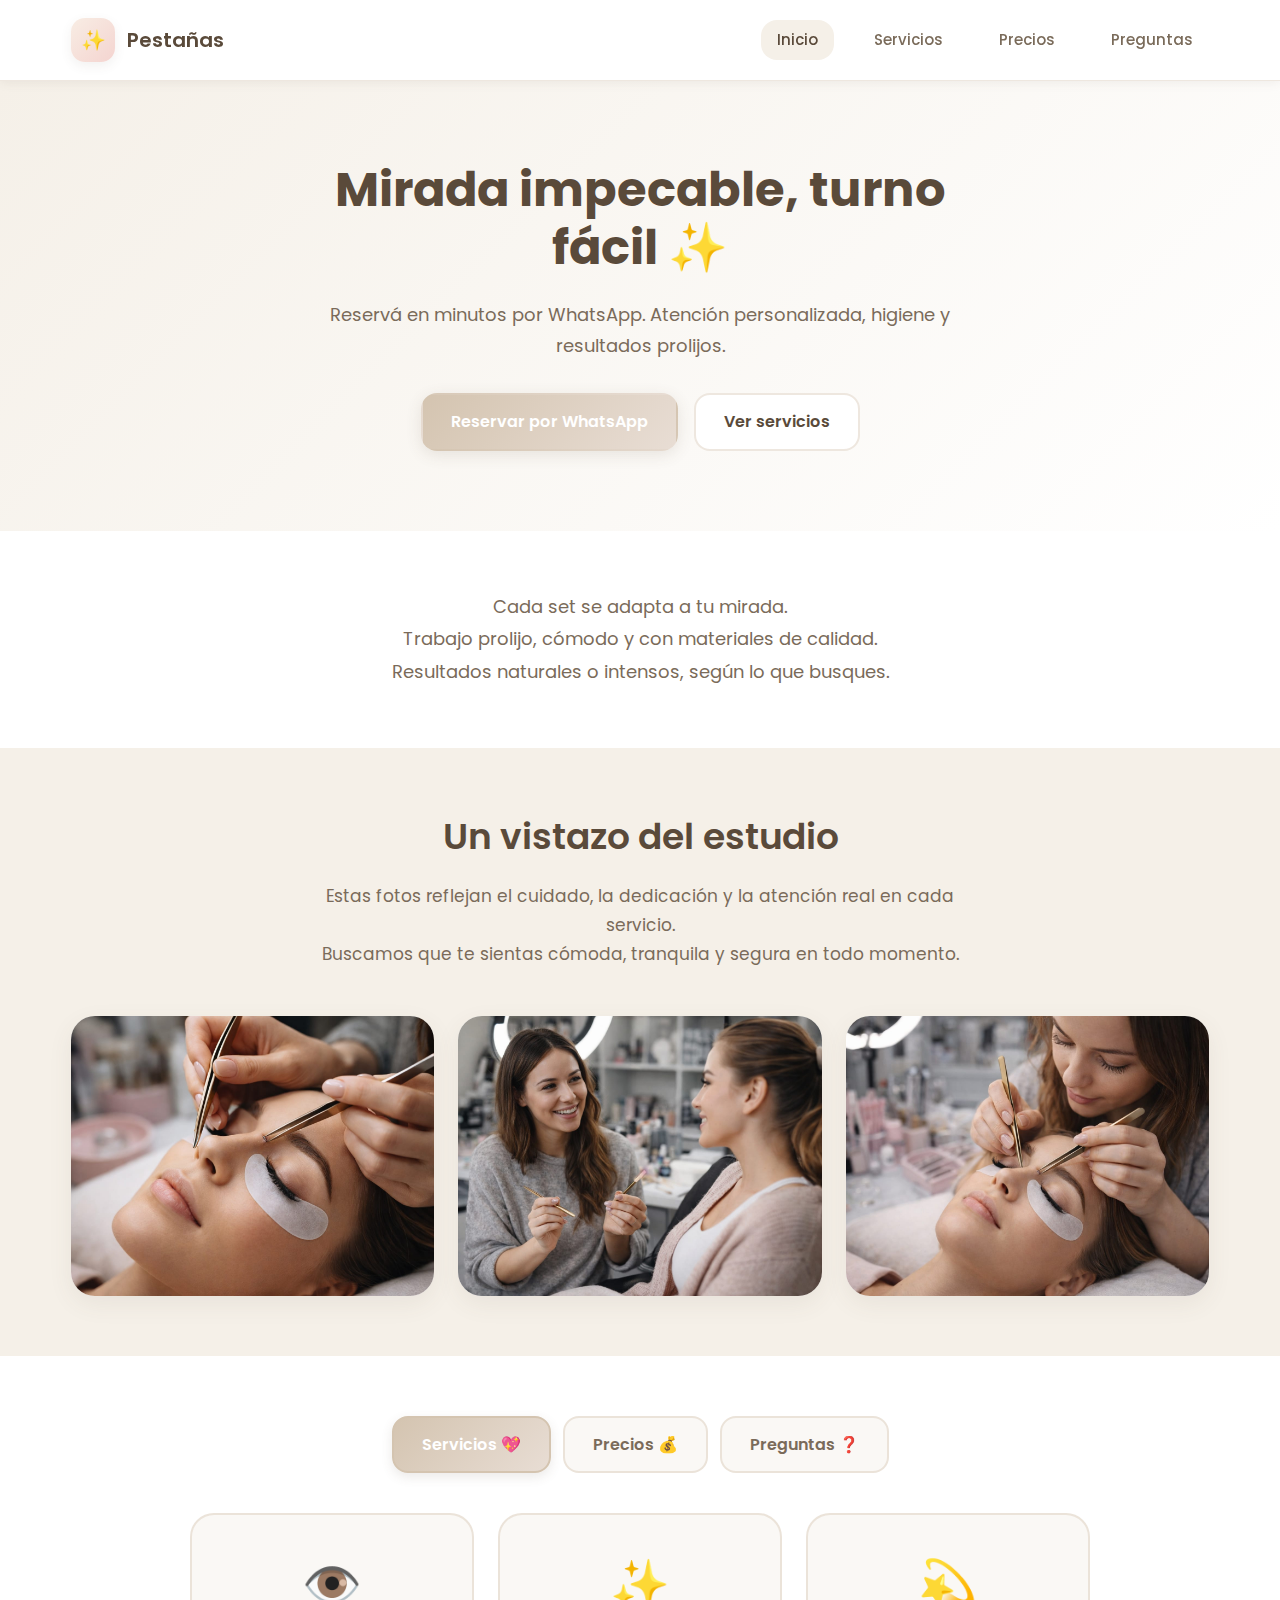
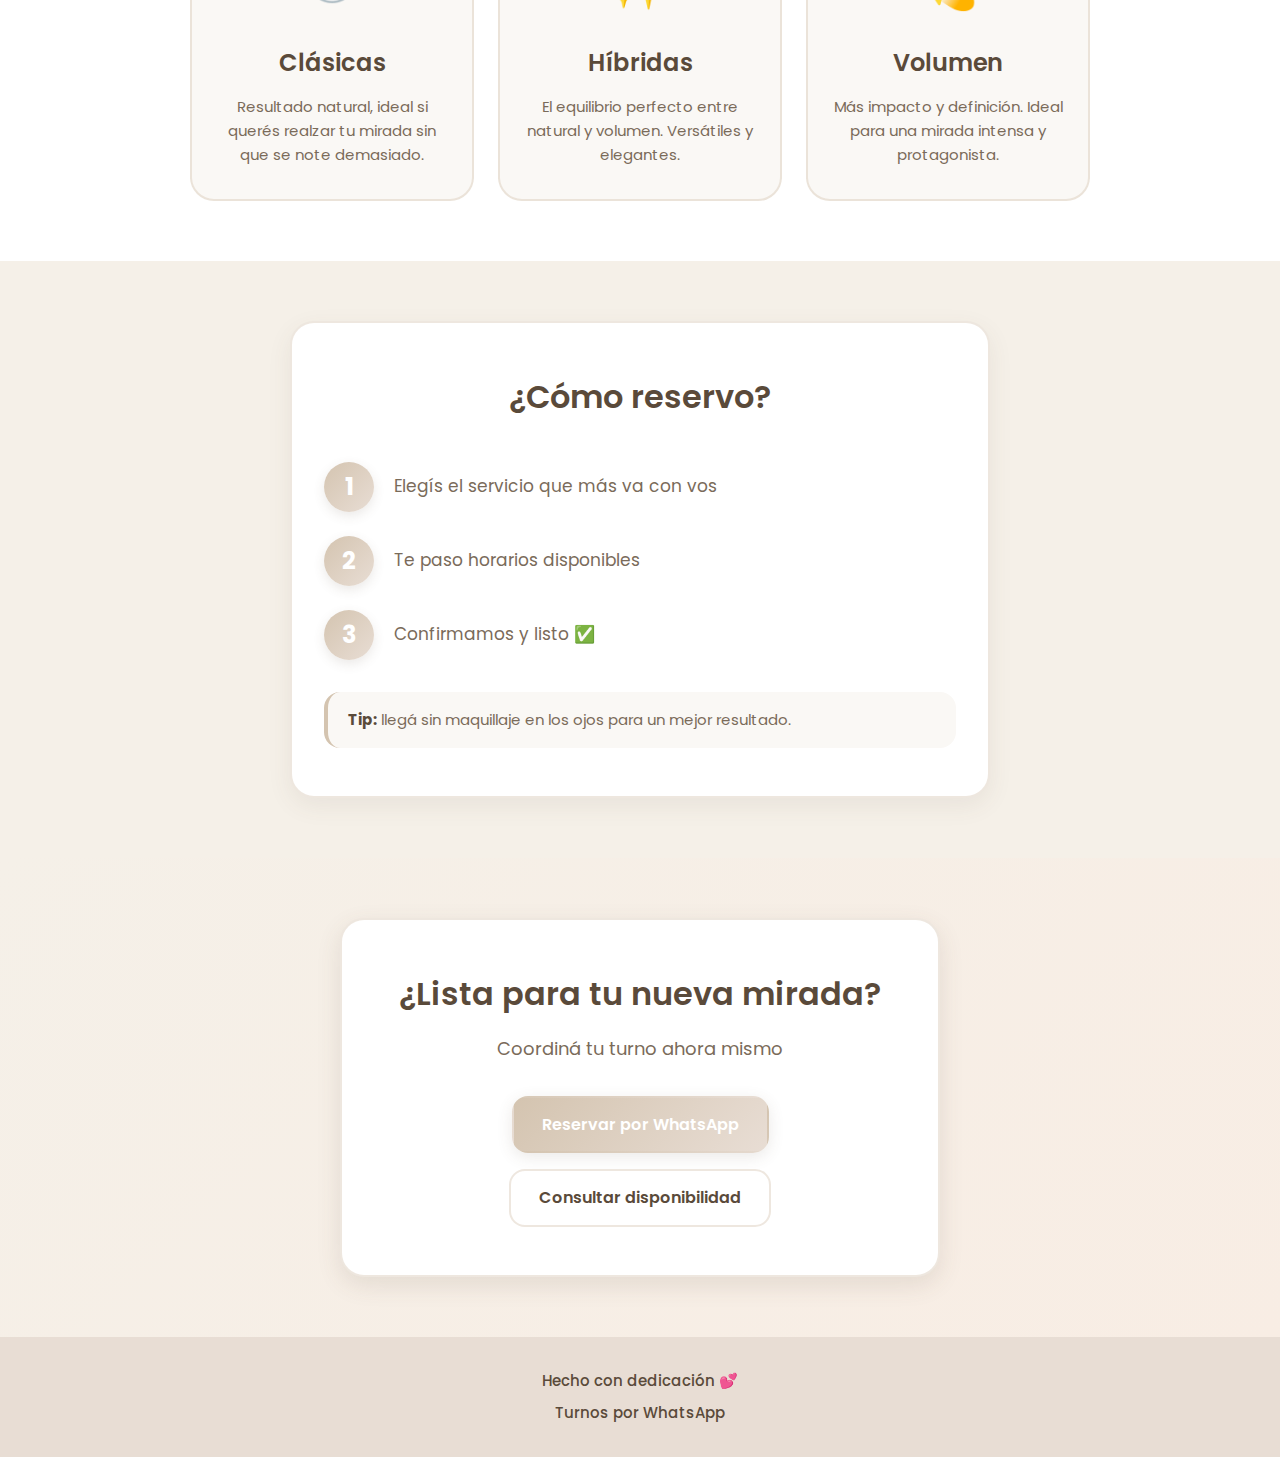
<file: index.html>
<!doctype html>
<html lang="es">
<head>
  <meta charset="utf-8" />
  <meta name="viewport" content="width=device-width,initial-scale=1" />
  <title>Pestañas - Mirada Impecable</title>
  <link rel="stylesheet" href="css/styles.css" />
  <link rel="preconnect" href="https://fonts.googleapis.com">
  <link rel="preconnect" href="https://fonts.gstatic.com" crossorigin>
  <link href="https://fonts.googleapis.com/css2?family=Poppins:wght@300;400;500;600;700&display=swap" rel="stylesheet">
</head>
<body>

<header class="header">
  <div class="container">
    <div class="header__inner">
      <div class="brand">
        <div class="brand__logo">✨</div>
        <span class="brand__text">Pestañas</span>
      </div>
      <nav class="nav">
        <a href="#inicio" class="nav__link active">Inicio</a>
        <a href="#servicios" class="nav__link" data-tab="servicios">Servicios</a>
        <a href="#precios" class="nav__link" data-tab="precios">Precios</a>
        <a href="#preguntas" class="nav__link" data-tab="preguntas">Preguntas</a>
      </nav>
    </div>
  </div>
</header>

<main>
  <!-- HERO SECTION -->
  <section id="inicio" class="hero">
    <div class="container">
      <div class="hero__content">
        <h1 class="hero__title">
          Mirada impecable, turno fácil ✨
        </h1>
        <p class="hero__subtitle">
          Reservá en minutos por WhatsApp. Atención personalizada, higiene y resultados prolijos.
        </p>
        <div class="hero__cta">
          <a href="https://wa.me/TUNUMERO" class="btn btn--primary" target="_blank">
            Reservar por WhatsApp
          </a>
          <a href="#servicios" class="btn btn--secondary" data-tab="servicios">
            Ver servicios
          </a>
        </div>
      </div>
    </div>
  </section>

  <!-- TEXTO DE APOYO -->
  <section class="section section--support">
    <div class="container">
      <p class="support__text">
        Cada set se adapta a tu mirada.<br>
        Trabajo prolijo, cómodo y con materiales de calidad.<br>
        Resultados naturales o intensos, según lo que busques.
      </p>
    </div>
  </section>

  <!-- GALERÍA DEL ESTUDIO -->
  <section class="section section--gallery">
    <div class="container">
      <div class="section__header">
        <h2 class="section__title">Un vistazo del estudio</h2>
        <p class="section__description">
          Estas fotos reflejan el cuidado, la dedicación y la atención real en cada servicio.<br>
          Buscamos que te sientas cómoda, tranquila y segura en todo momento.
        </p>
      </div>
      <div class="gallery">
        <div class="gallery__grid">
          <div class="gallery__item">
            <img src="images/estudio1.jpg" alt="Estudio de pestañas" onerror="this.src='data:image/svg+xml,%3Csvg xmlns=\'http://www.w3.org/2000/svg\' width=\'400\' height=\'300\'%3E%3Crect fill=\'%23f5f0e8\' width=\'400\' height=\'300\'/%3E%3Ctext x=\'50%25\' y=\'50%25\' text-anchor=\'middle\' dy=\'.3em\' fill=\'%23d4c4b0\' font-family=\'Arial\' font-size=\'18\'%3EImagen del estudio%3C/text%3E%3C/svg%3E'">
          </div>
          <div class="gallery__item">
            <img src="images/estudio2.jpg" alt="Estudio de pestañas" onerror="this.src='data:image/svg+xml,%3Csvg xmlns=\'http://www.w3.org/2000/svg\' width=\'400\' height=\'300\'%3E%3Crect fill=\'%23f5f0e8\' width=\'400\' height=\'300\'/%3E%3Ctext x=\'50%25\' y=\'50%25\' text-anchor=\'middle\' dy=\'.3em\' fill=\'%23d4c4b0\' font-family=\'Arial\' font-size=\'18\'%3EImagen del estudio%3C/text%3E%3C/svg%3E'">
          </div>
          <div class="gallery__item">
            <img src="images/estudio3.jpg" alt="Estudio de pestañas" onerror="this.src='data:image/svg+xml,%3Csvg xmlns=\'http://www.w3.org/2000/svg\' width=\'400\' height=\'300\'%3E%3Crect fill=\'%23f5f0e8\' width=\'400\' height=\'300\'/%3E%3Ctext x=\'50%25\' y=\'50%25\' text-anchor=\'middle\' dy=\'.3em\' fill=\'%23d4c4b0\' font-family=\'Arial\' font-size=\'18\'%3EImagen del estudio%3C/text%3E%3C/svg%3E'">
          </div>
        </div>
      </div>
    </div>
  </section>

  <!-- SECCIÓN DE PESTAÑAS -->
  <section class="section section--tabs">
    <div class="container">
      <div class="tabs">
        <div class="tabs__header">
          <button class="tabs__button active" data-tab="servicios">Servicios 💖</button>
          <button class="tabs__button" data-tab="precios">Precios 💰</button>
          <button class="tabs__button" data-tab="preguntas">Preguntas ❓</button>
        </div>

        <!-- CONTENIDO DE SERVICIOS -->
        <div id="tab-servicios" class="tabs__content active">
          <div class="services">
            <div class="service-card">
              <div class="service-card__icon">👁️</div>
              <h3 class="service-card__title">Clásicas</h3>
              <p class="service-card__description">
                Resultado natural, ideal si querés realzar tu mirada sin que se note demasiado.
              </p>
            </div>
            <div class="service-card">
              <div class="service-card__icon">✨</div>
              <h3 class="service-card__title">Híbridas</h3>
              <p class="service-card__description">
                El equilibrio perfecto entre natural y volumen. Versátiles y elegantes.
              </p>
            </div>
            <div class="service-card">
              <div class="service-card__icon">💫</div>
              <h3 class="service-card__title">Volumen</h3>
              <p class="service-card__description">
                Más impacto y definición. Ideal para una mirada intensa y protagonista.
              </p>
            </div>
          </div>
        </div>

        <!-- CONTENIDO DE PRECIOS -->
        <div id="tab-precios" class="tabs__content">
          <div class="prices">
            <p class="prices__note">
              Los valores pueden variar según el tipo de set y retoques.<br>
              Consultá por WhatsApp y te asesoro según lo que buscás.
            </p>
            <div class="price-card">
              <h3 class="price-card__title">Clásicas</h3>
              <p class="price-card__price">Consultar</p>
            </div>
            <div class="price-card">
              <h3 class="price-card__title">Híbridas</h3>
              <p class="price-card__price">Consultar</p>
            </div>
            <div class="price-card">
              <h3 class="price-card__title">Volumen</h3>
              <p class="price-card__price">Consultar</p>
            </div>
          </div>
        </div>

        <!-- CONTENIDO DE PREGUNTAS -->
        <div id="tab-preguntas" class="tabs__content">
          <div class="faq">
            <details class="faq__item">
              <summary class="faq__question">¿Cuánto duran?</summary>
              <p class="faq__answer">
                Depende del cuidado y del ciclo natural de tus pestañas. Te explico todo después del servicio.
              </p>
            </details>
            <details class="faq__item">
              <summary class="faq__question">¿Puedo venir maquillada?</summary>
              <p class="faq__answer">
                Lo ideal es venir sin maquillaje en los ojos para que el resultado sea más prolijo.
              </p>
            </details>
            <details class="faq__item">
              <summary class="faq__question">¿Qué tengo que evitar después?</summary>
              <p class="faq__answer">
                Evitar frotar los ojos y el vapor fuerte durante las primeras horas.
              </p>
            </details>
          </div>
        </div>
      </div>
    </div>
  </section>

  <!-- CÓMO RESERVAR -->
  <section class="section section--reservar">
    <div class="container">
      <div class="reservar-card">
        <h2 class="reservar-card__title">¿Cómo reservo?</h2>
        <div class="reservar-card__steps">
          <div class="step">
            <div class="step__number">1</div>
            <p class="step__text">Elegís el servicio que más va con vos</p>
          </div>
          <div class="step">
            <div class="step__number">2</div>
            <p class="step__text">Te paso horarios disponibles</p>
          </div>
          <div class="step">
            <div class="step__number">3</div>
            <p class="step__text">Confirmamos y listo ✅</p>
          </div>
        </div>
        <p class="reservar-card__tip">
          <strong>Tip:</strong> llegá sin maquillaje en los ojos para un mejor resultado.
        </p>
      </div>
    </div>
  </section>

  <!-- CTA FINAL -->
  <section class="section section--cta">
    <div class="container">
      <div class="cta-box">
        <h2 class="cta-box__title">¿Lista para tu nueva mirada?</h2>
        <p class="cta-box__text">Coordiná tu turno ahora mismo</p>
        <div class="cta-box__buttons">
          <a href="https://wa.me/TUNUMERO" class="btn btn--primary" target="_blank">
            Reservar por WhatsApp
          </a>
          <a href="https://wa.me/TUNUMERO" class="btn btn--secondary" target="_blank">
            Consultar disponibilidad
          </a>
        </div>
      </div>
    </div>
  </section>
</main>

<footer class="footer">
  <div class="container">
    <div class="footer__content">
      <p class="footer__text">Hecho con dedicación 💕</p>
      <p class="footer__text">Turnos por WhatsApp</p>
    </div>
  </div>
</footer>

<script src="js/app.js"></script>
</body>
</html>
</file>
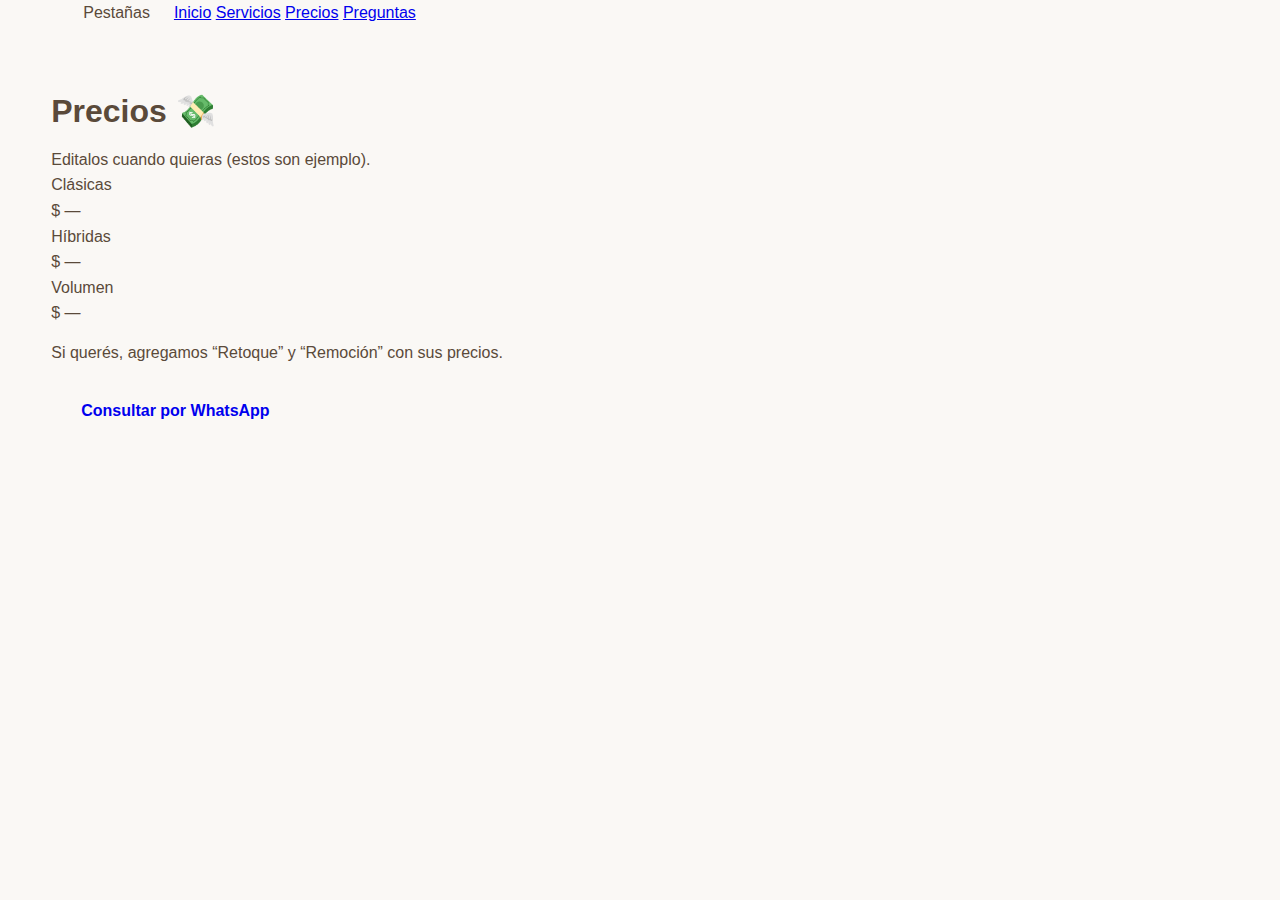
<file: precios.html>
<!doctype html>
<html lang="es">
<head>
  <meta charset="utf-8" />
  <meta name="viewport" content="width=device-width,initial-scale=1" />
  <title>Precios | Pestañas</title>
  <link rel="stylesheet" href="css/styles.css" />
</head>
<body>

<header>
  <div class="container nav">
    <div class="brand"><span class="dot"></span><span>Pestañas</span></div>
    <nav class="links">
      <a href="index.html">Inicio</a>
      <a href="servicios.html">Servicios</a>
      <a href="precios.html">Precios</a>
      <a href="preguntas.html">Preguntas</a>
    </nav>
  </div>
</header>

<main class="container section">
  <h1 style="margin:0 0 10px;">Precios 💸</h1>
  <p class="lead" style="margin-top:0;">Editalos cuando quieras (estos son ejemplo).</p>

  <div class="grid3">
    <div class="card">
      <div class="h2">Clásicas</div>
      <p class="small">$ —</p>
    </div>
    <div class="card">
      <div class="h2">Híbridas</div>
      <p class="small">$ —</p>
    </div>
    <div class="card">
      <div class="h2">Volumen</div>
      <p class="small">$ —</p>
    </div>
  </div>

  <div class="card" style="margin-top:14px;">
    <p class="small" style="margin:0;">
      Si querés, agregamos “Retoque” y “Remoción” con sus precios.
    </p>
  </div>

  <div class="cta" style="margin-top:16px;">
    <a class="btn primary" href="javascript:void(0)">
      Consultar por WhatsApp
    </a>
  </div>
</main>

<script src="js/app.js"></script>
</body>
</html>
</file>
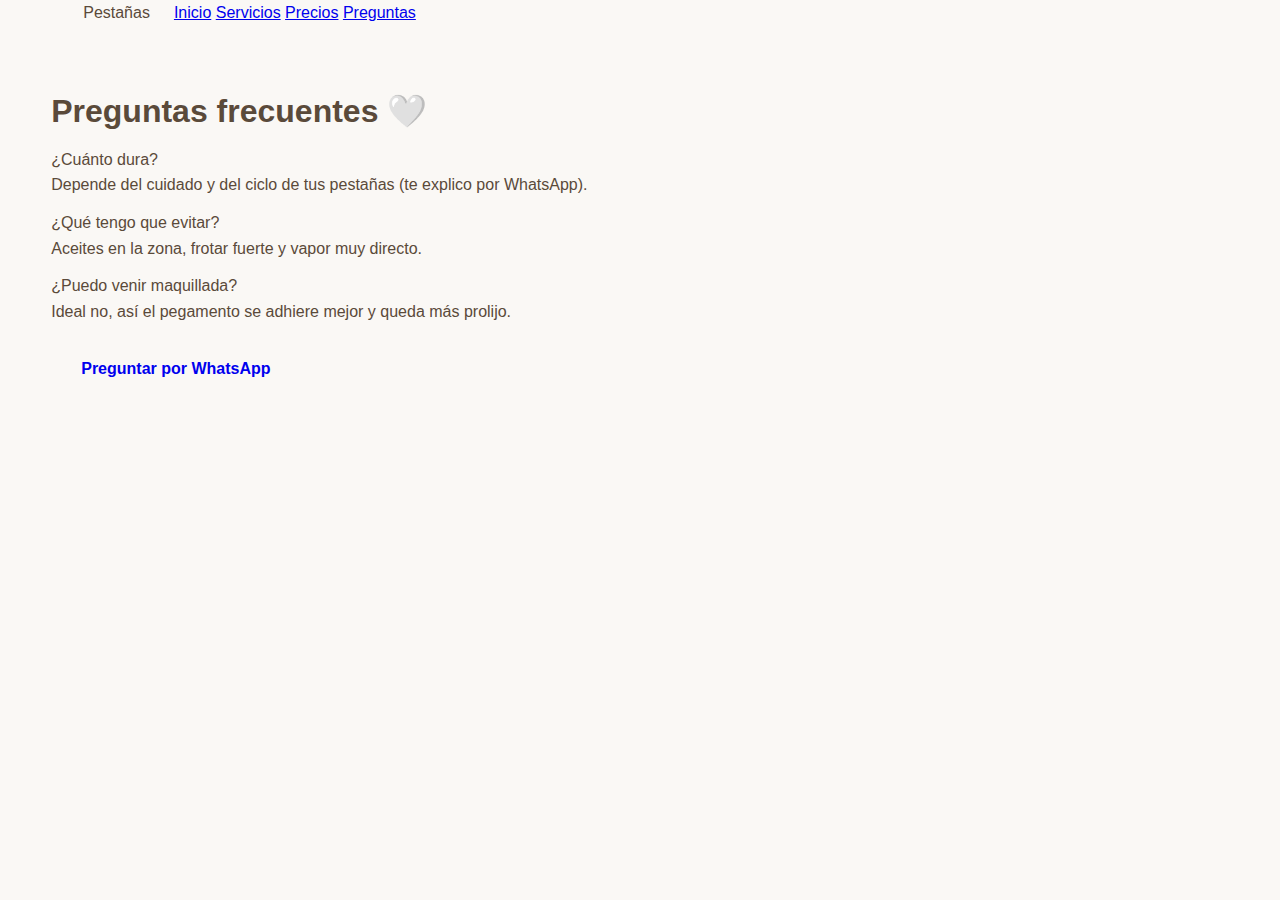
<file: preguntas.html>
<!doctype html>
<html lang="es">
<head>
  <meta charset="utf-8" />
  <meta name="viewport" content="width=device-width,initial-scale=1" />
  <title>Preguntas | Pestañas</title>
  <link rel="stylesheet" href="css/styles.css" />
</head>
<body>

<header>
  <div class="container nav">
    <div class="brand"><span class="dot"></span><span>Pestañas</span></div>
    <nav class="links">
      <a href="index.html">Inicio</a>
      <a href="servicios.html">Servicios</a>
      <a href="precios.html">Precios</a>
      <a href="preguntas.html">Preguntas</a>
    </nav>
  </div>
</header>

<main class="container section">
  <h1 style="margin:0 0 10px;">Preguntas frecuentes 🤍</h1>

  <div class="card" style="margin-bottom:12px;">
    <div class="h2">¿Cuánto dura?</div>
    <p class="small">Depende del cuidado y del ciclo de tus pestañas (te explico por WhatsApp).</p>
  </div>

  <div class="card" style="margin-bottom:12px;">
    <div class="h2">¿Qué tengo que evitar?</div>
    <p class="small">Aceites en la zona, frotar fuerte y vapor muy directo.</p>
  </div>

  <div class="card">
    <div class="h2">¿Puedo venir maquillada?</div>
    <p class="small">Ideal no, así el pegamento se adhiere mejor y queda más prolijo.</p>
  </div>

  <div class="cta" style="margin-top:16px;">
    <a class="btn primary" href="javascript:void(0)">
      Preguntar por WhatsApp
    </a>
  </div>
</main>

<script src="js/app.js"></script>
</body>
</html>
</file>
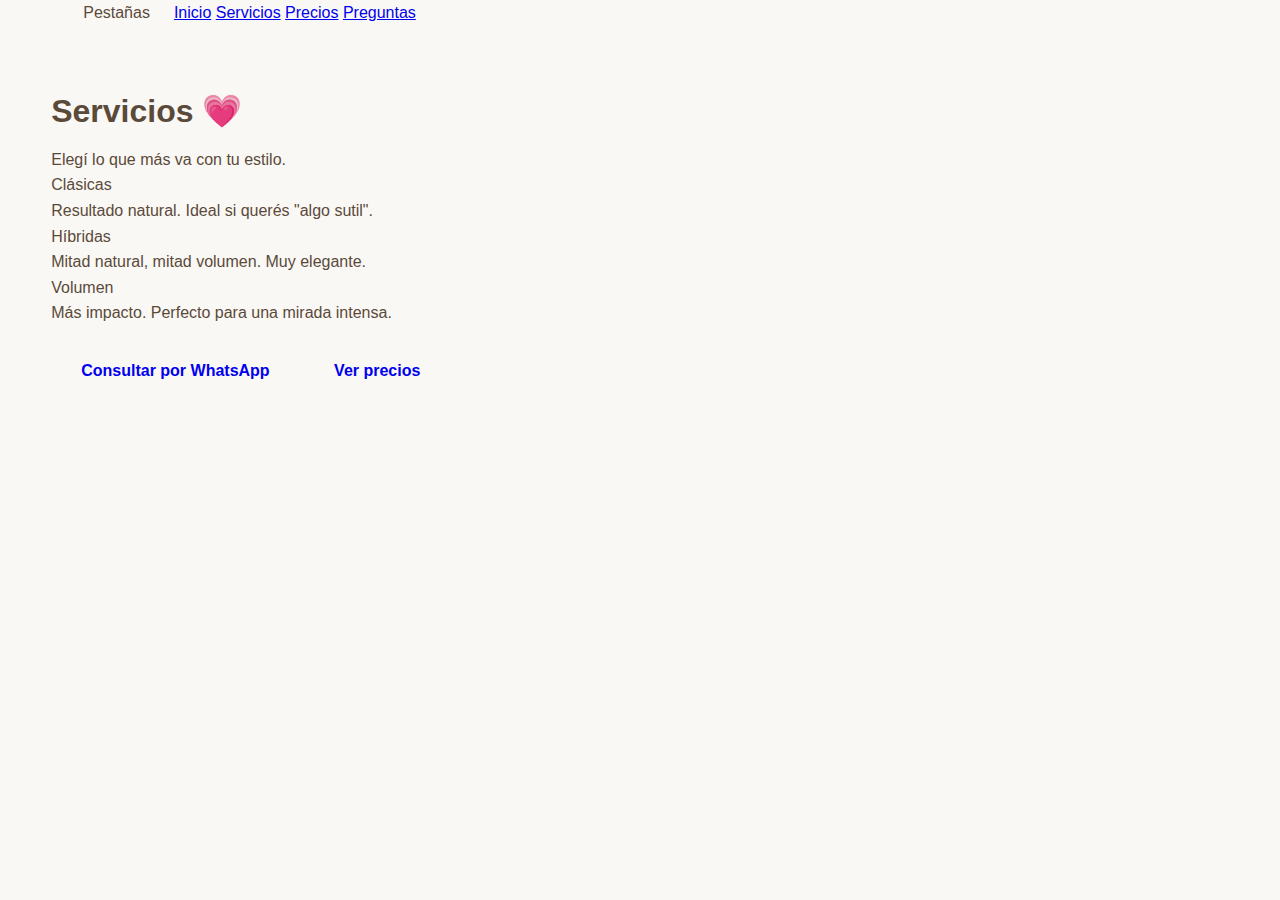
<file: servicios.html>
<!doctype html>
<html lang="es">
<head>
  <meta charset="utf-8" />
  <meta name="viewport" content="width=device-width,initial-scale=1" />
  <title>Servicios | Pestañas</title>
  <link rel="stylesheet" href="css/styles.css" />
</head>
<body>

<header>
  <div class="container nav">
    <div class="brand"><span class="dot"></span><span>Pestañas</span></div>
    <nav class="links">
      <a href="index.html">Inicio</a>
      <a href="servicios.html">Servicios</a>
      <a href="precios.html">Precios</a>
      <a href="preguntas.html">Preguntas</a>
    </nav>
  </div>
</header>

<main class="container section">
  <h1 style="margin:0 0 10px;">Servicios 💗</h1>
  <p class="lead" style="margin-top:0;">Elegí lo que más va con tu estilo.</p>

  <div class="grid3">
    <div class="card">
      <div class="h2">Clásicas</div>
      <p class="small">Resultado natural. Ideal si querés "algo sutil".</p>
    </div>
    <div class="card">
      <div class="h2">Híbridas</div>
      <p class="small">Mitad natural, mitad volumen. Muy elegante.</p>
    </div>
    <div class="card">
      <div class="h2">Volumen</div>
      <p class="small">Más impacto. Perfecto para una mirada intensa.</p>
    </div>
  </div>

  <div class="cta" style="margin-top:16px;">
    <a class="btn primary" href="javascript:void(0)">
      Consultar por WhatsApp
    </a>
    <a class="btn ghost" href="precios.html">Ver precios</a>
  </div>
</main>

<script src="js/app.js"></script>
</body>
</html>
</file>
<file: css/styles.css>
/* Variables de colores - Beige y blanco, tonos pasteles */
:root {
  --beige-light: #faf8f5;
  --beige-soft: #f5f0e8;
  --beige-medium: #e8ddd4;
  --beige-dark: #d4c4b0;
  --white: #ffffff;
  --text-dark: #5a4a3a;
  --text-medium: #7a6b5a;
  --text-light: #9a8b7a;
  --accent-rose: #f4d4d0;
  --accent-cream: #f8ede4;
  --shadow-soft: rgba(90, 74, 58, 0.08);
  --shadow-medium: rgba(90, 74, 58, 0.12);
  --border-color: rgba(212, 196, 176, 0.4);
  --radius: 24px;
  --radius-small: 16px;
}

* {
  box-sizing: border-box;
  margin: 0;
  padding: 0;
}

html {
  scroll-behavior: smooth;
}

body {
  font-family: 'Poppins', -apple-system, BlinkMacSystemFont, 'Segoe UI', sans-serif;
  background: var(--beige-light);
  color: var(--text-dark);
  line-height: 1.6;
  font-size: 16px;
}

.container {
  width: min(1200px, 92%);
  margin: 0 auto;
  padding: 0 20px;
}

/* HEADER */
.header {
  background: var(--white);
  border-bottom: 1px solid var(--border-color);
  position: sticky;
  top: 0;
  z-index: 100;
  box-shadow: 0 2px 10px var(--shadow-soft);
}

.header__inner {
  display: flex;
  align-items: center;
  justify-content: space-between;
  padding: 18px 0;
  gap: 20px;
}

.brand {
  display: flex;
  align-items: center;
  gap: 12px;
}

.brand__logo {
  width: 44px;
  height: 44px;
  background: linear-gradient(135deg, var(--accent-cream), var(--accent-rose));
  border-radius: 14px;
  display: flex;
  align-items: center;
  justify-content: center;
  font-size: 20px;
  box-shadow: 0 4px 12px var(--shadow-soft);
}

.brand__text {
  font-size: 20px;
  font-weight: 600;
  color: var(--text-dark);
}

.nav {
  display: flex;
  gap: 24px;
  align-items: center;
}

.nav__link {
  color: var(--text-medium);
  text-decoration: none;
  font-weight: 500;
  font-size: 15px;
  padding: 8px 16px;
  border-radius: var(--radius-small);
  transition: all 0.3s ease;
}

.nav__link:hover,
.nav__link.active {
  color: var(--text-dark);
  background: var(--beige-soft);
}

/* HERO SECTION */
.hero {
  background: linear-gradient(135deg, var(--beige-soft) 0%, var(--white) 100%);
  padding: 80px 0;
  text-align: center;
}

.hero__content {
  max-width: 700px;
  margin: 0 auto;
}

.hero__title {
  font-size: 48px;
  font-weight: 700;
  color: var(--text-dark);
  margin-bottom: 24px;
  line-height: 1.2;
}

.hero__subtitle {
  font-size: 18px;
  color: var(--text-medium);
  margin-bottom: 32px;
  line-height: 1.7;
}

.hero__cta {
  display: flex;
  gap: 16px;
  justify-content: center;
  flex-wrap: wrap;
}

/* BOTONES */
.btn {
  display: inline-flex;
  align-items: center;
  justify-content: center;
  padding: 14px 28px;
  border-radius: var(--radius-small);
  font-weight: 600;
  font-size: 16px;
  text-decoration: none;
  border: 2px solid transparent;
  transition: all 0.3s ease;
  cursor: pointer;
  font-family: inherit;
}

.btn--primary {
  background: linear-gradient(135deg, var(--beige-dark), var(--beige-medium));
  color: var(--white);
  box-shadow: 0 4px 16px var(--shadow-medium);
}

.btn--primary:hover {
  transform: translateY(-2px);
  box-shadow: 0 6px 20px var(--shadow-medium);
}

.btn--secondary {
  background: var(--white);
  color: var(--text-dark);
  border-color: var(--border-color);
}

.btn--secondary:hover {
  background: var(--beige-soft);
  border-color: var(--beige-dark);
}

/* SECCIONES */
.section {
  padding: 60px 0;
}

.section--support {
  background: var(--white);
  text-align: center;
}

.support__text {
  font-size: 18px;
  color: var(--text-medium);
  line-height: 1.8;
  max-width: 700px;
  margin: 0 auto;
}

.section__header {
  text-align: center;
  margin-bottom: 48px;
}

.section__title {
  font-size: 36px;
  font-weight: 600;
  color: var(--text-dark);
  margin-bottom: 16px;
}

.section__description {
  font-size: 17px;
  color: var(--text-medium);
  line-height: 1.7;
  max-width: 700px;
  margin: 0 auto;
}

.section--gallery {
  background: var(--beige-soft);
}

/* GALERÍA */
.gallery__grid {
  display: grid;
  grid-template-columns: repeat(auto-fit, minmax(280px, 1fr));
  gap: 24px;
  margin-top: 32px;
}

.gallery__item {
  border-radius: var(--radius);
  overflow: hidden;
  box-shadow: 0 8px 24px var(--shadow-soft);
  background: var(--white);
  transition: transform 0.3s ease;
}

.gallery__item:hover {
  transform: translateY(-4px);
  box-shadow: 0 12px 32px var(--shadow-medium);
}

.gallery__item img {
  width: 100%;
  height: 280px;
  object-fit: cover;
  display: block;
}

/* PESTAÑAS */
.section--tabs {
  background: var(--white);
}

.tabs {
  max-width: 900px;
  margin: 0 auto;
}

.tabs__header {
  display: flex;
  gap: 12px;
  justify-content: center;
  margin-bottom: 40px;
  flex-wrap: wrap;
}

.tabs__button {
  padding: 14px 28px;
  border: 2px solid var(--border-color);
  background: var(--beige-light);
  border-radius: var(--radius-small);
  font-size: 16px;
  font-weight: 600;
  color: var(--text-medium);
  cursor: pointer;
  transition: all 0.3s ease;
  font-family: inherit;
}

.tabs__button:hover {
  background: var(--beige-soft);
  border-color: var(--beige-dark);
}

.tabs__button.active {
  background: linear-gradient(135deg, var(--beige-dark), var(--beige-medium));
  color: var(--white);
  border-color: var(--beige-dark);
  box-shadow: 0 4px 12px var(--shadow-medium);
}

.tabs__content {
  display: none;
  animation: fadeIn 0.4s ease;
}

.tabs__content.active {
  display: block;
}

@keyframes fadeIn {
  from {
    opacity: 0;
    transform: translateY(10px);
  }
  to {
    opacity: 1;
    transform: translateY(0);
  }
}

/* SERVICIOS */
.services {
  display: grid;
  grid-template-columns: repeat(auto-fit, minmax(250px, 1fr));
  gap: 24px;
}

.service-card {
  background: var(--beige-light);
  border: 2px solid var(--border-color);
  border-radius: var(--radius);
  padding: 32px 24px;
  text-align: center;
  transition: all 0.3s ease;
}

.service-card:hover {
  background: var(--white);
  border-color: var(--beige-dark);
  transform: translateY(-4px);
  box-shadow: 0 8px 24px var(--shadow-soft);
}

.service-card__icon {
  font-size: 48px;
  margin-bottom: 20px;
}

.service-card__title {
  font-size: 24px;
  font-weight: 600;
  color: var(--text-dark);
  margin-bottom: 12px;
}

.service-card__description {
  font-size: 15px;
  color: var(--text-medium);
  line-height: 1.6;
}

/* PRECIOS */
.prices {
  max-width: 700px;
  margin: 0 auto;
}

.prices__note {
  text-align: center;
  font-size: 16px;
  color: var(--text-medium);
  margin-bottom: 32px;
  line-height: 1.7;
}

.price-card {
  background: var(--beige-light);
  border: 2px solid var(--border-color);
  border-radius: var(--radius);
  padding: 28px;
  margin-bottom: 20px;
  text-align: center;
  transition: all 0.3s ease;
}

.price-card:hover {
  background: var(--white);
  border-color: var(--beige-dark);
  box-shadow: 0 6px 20px var(--shadow-soft);
}

.price-card__title {
  font-size: 22px;
  font-weight: 600;
  color: var(--text-dark);
  margin-bottom: 12px;
}

.price-card__price {
  font-size: 32px;
  font-weight: 700;
  color: var(--beige-dark);
}

/* PREGUNTAS FRECUENTES */
.faq {
  max-width: 700px;
  margin: 0 auto;
}

.faq__item {
  background: var(--beige-light);
  border: 2px solid var(--border-color);
  border-radius: var(--radius-small);
  margin-bottom: 16px;
  overflow: hidden;
  transition: all 0.3s ease;
}

.faq__item:hover {
  border-color: var(--beige-dark);
  box-shadow: 0 4px 12px var(--shadow-soft);
}

.faq__question {
  padding: 20px 24px;
  font-weight: 600;
  font-size: 17px;
  color: var(--text-dark);
  cursor: pointer;
  list-style: none;
  display: flex;
  justify-content: space-between;
  align-items: center;
}

.faq__question::-webkit-details-marker {
  display: none;
}

.faq__question::after {
  content: '+';
  font-size: 24px;
  color: var(--beige-dark);
  font-weight: 300;
  transition: transform 0.3s ease;
}

.faq__item[open] .faq__question::after {
  content: '−';
  transform: rotate(180deg);
}

.faq__answer {
  padding: 0 24px 20px 24px;
  color: var(--text-medium);
  line-height: 1.7;
  font-size: 15px;
}

/* CÓMO RESERVAR */
.section--reservar {
  background: var(--beige-soft);
}

.reservar-card {
  background: var(--white);
  border: 2px solid var(--border-color);
  border-radius: var(--radius);
  padding: 48px 32px;
  max-width: 700px;
  margin: 0 auto;
  box-shadow: 0 8px 24px var(--shadow-soft);
}

.reservar-card__title {
  font-size: 32px;
  font-weight: 600;
  color: var(--text-dark);
  text-align: center;
  margin-bottom: 40px;
}

.reservar-card__steps {
  display: flex;
  flex-direction: column;
  gap: 24px;
  margin-bottom: 32px;
}

.step {
  display: flex;
  align-items: center;
  gap: 20px;
}

.step__number {
  width: 50px;
  height: 50px;
  background: linear-gradient(135deg, var(--beige-dark), var(--beige-medium));
  color: var(--white);
  border-radius: 50%;
  display: flex;
  align-items: center;
  justify-content: center;
  font-size: 24px;
  font-weight: 700;
  flex-shrink: 0;
  box-shadow: 0 4px 12px var(--shadow-medium);
}

.step__text {
  font-size: 17px;
  color: var(--text-medium);
  line-height: 1.6;
}

.reservar-card__tip {
  background: var(--beige-light);
  border-left: 4px solid var(--beige-dark);
  padding: 16px 20px;
  border-radius: var(--radius-small);
  color: var(--text-medium);
  font-size: 15px;
  line-height: 1.6;
}

.reservar-card__tip strong {
  color: var(--text-dark);
}

/* CTA FINAL */
.section--cta {
  background: linear-gradient(135deg, var(--beige-soft), var(--accent-cream));
}

.cta-box {
  background: var(--white);
  border: 2px solid var(--border-color);
  border-radius: var(--radius);
  padding: 48px 32px;
  text-align: center;
  max-width: 600px;
  margin: 0 auto;
  box-shadow: 0 8px 24px var(--shadow-medium);
}

.cta-box__title {
  font-size: 32px;
  font-weight: 600;
  color: var(--text-dark);
  margin-bottom: 16px;
}

.cta-box__text {
  font-size: 18px;
  color: var(--text-medium);
  margin-bottom: 32px;
}

.cta-box__buttons {
  display: flex;
  gap: 16px;
  justify-content: center;
  flex-wrap: wrap;
}

/* FOOTER */
.footer {
  background: var(--beige-medium);
  padding: 32px 0;
  text-align: center;
}

.footer__content {
  display: flex;
  flex-direction: column;
  gap: 8px;
}

.footer__text {
  color: var(--text-dark);
  font-size: 15px;
  font-weight: 500;
}

/* RESPONSIVE */
@media (max-width: 768px) {
  .hero__title {
    font-size: 36px;
  }

  .hero__subtitle {
    font-size: 16px;
  }

  .section__title {
    font-size: 28px;
  }

  .nav {
    display: none;
  }

  .tabs__header {
    flex-direction: column;
  }

  .tabs__button {
    width: 100%;
  }

  .services {
    grid-template-columns: 1fr;
  }

  .gallery__grid {
    grid-template-columns: 1fr;
  }

  .reservar-card {
    padding: 32px 24px;
  }

  .cta-box {
    padding: 32px 24px;
  }

  .cta-box__buttons {
    flex-direction: column;
  }

  .btn {
    width: 100%;
  }
}
</file>
